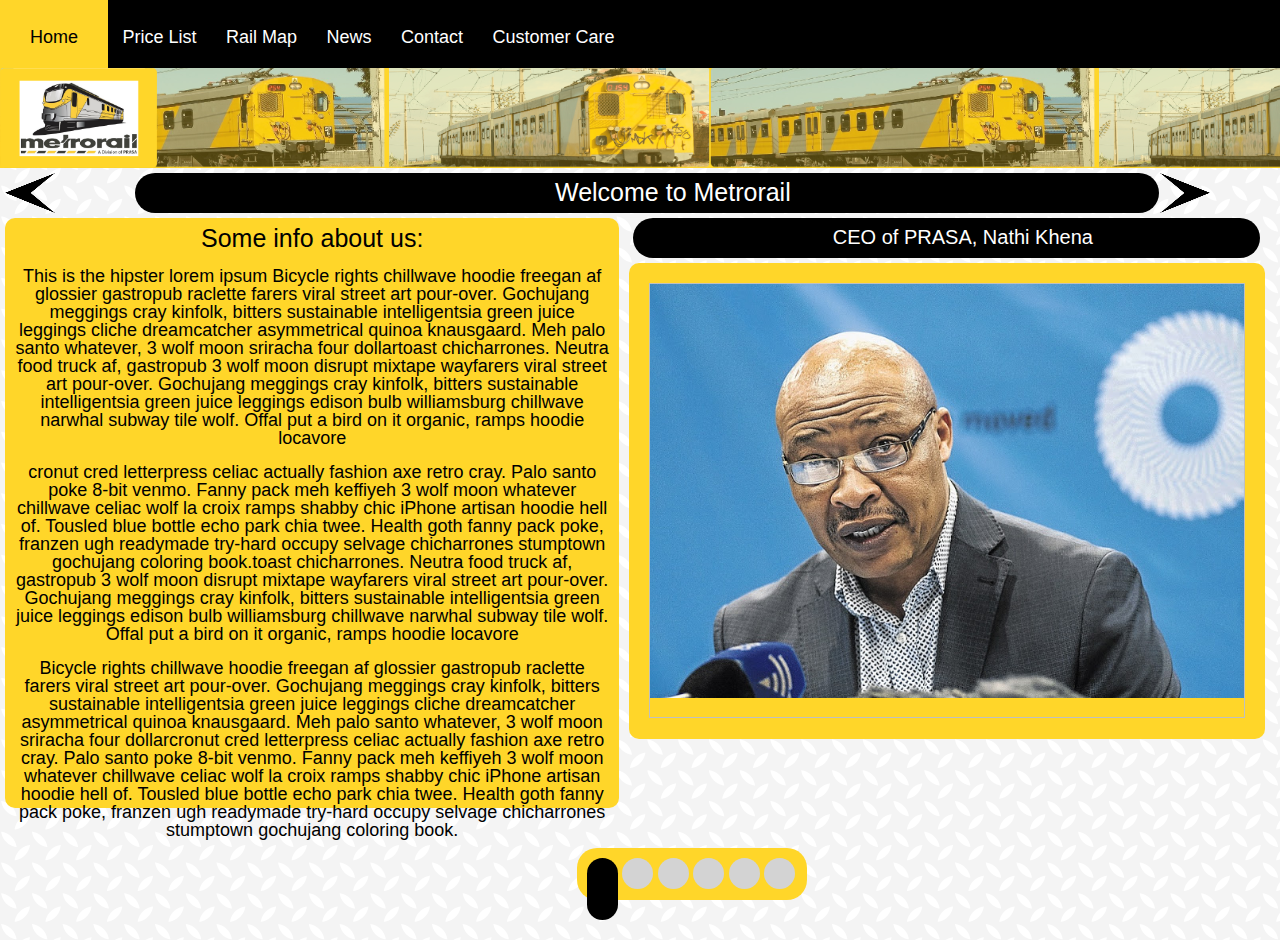
<file: index.html>
<!DOCTYPE html>
<html>
<head>
<meta charset="UTF-8">
<link rel="stylesheet" type="text/css" href="css/home-style.css">
	<title>Metrorail - Home</title>
</head>
<body>
    <nav id="main-nav">
        <li><a href="index.html">Home</a></li>
        <li><a href="prices.html">Price List</a></li>
        <li><a href="rail-map.html">Rail Map</a></li>
        <li><a href="news.html">News</a></li>
        <li><a href="contact.html">Contact</a></li>
        <li><a href="customer-care.html">Customer Care</a></li>
    </nav>
<div id="logo"></div>
<div id="banner"></div>
<div id="page-title"><h1>Welcome to Metrorail</h1></div>
<div id="info">
<h2>Some info about us:</h2><br>
<p>This is the hipster lorem ipsum Bicycle rights chillwave hoodie freegan af glossier gastropub raclette farers viral street art pour-over. Gochujang meggings cray kinfolk, bitters sustainable intelligentsia green juice leggings cliche dreamcatcher asymmetrical quinoa knausgaard. Meh palo santo whatever, 3 wolf moon sriracha four dollartoast chicharrones. Neutra food truck af, gastropub 3 wolf moon disrupt mixtape wayfarers viral street art pour-over. Gochujang meggings cray kinfolk, bitters sustainable intelligentsia green juice leggings edison bulb williamsburg chillwave narwhal subway tile wolf. Offal put a bird on it organic, ramps hoodie locavore</p><br>
    
<p>cronut cred letterpress celiac actually fashion axe retro cray. Palo santo poke 8-bit venmo. Fanny pack meh keffiyeh 3 wolf moon whatever chillwave celiac wolf la croix ramps shabby chic iPhone artisan hoodie hell of. Tousled blue bottle echo park chia twee. Health goth fanny pack poke, franzen ugh readymade try-hard occupy selvage chicharrones stumptown gochujang coloring book.toast chicharrones. Neutra food truck af, gastropub 3 wolf moon disrupt mixtape wayfarers viral street art pour-over. Gochujang meggings cray kinfolk, bitters sustainable intelligentsia green juice leggings edison bulb williamsburg chillwave narwhal subway tile wolf. Offal put a bird on it organic, ramps hoodie locavore</p><br>
    
<p>Bicycle rights chillwave hoodie freegan af glossier gastropub raclette farers viral street art pour-over. Gochujang meggings cray kinfolk, bitters sustainable intelligentsia green juice leggings cliche dreamcatcher asymmetrical quinoa knausgaard. Meh palo santo whatever, 3 wolf moon sriracha four dollarcronut cred letterpress celiac actually fashion axe retro cray. Palo santo poke 8-bit venmo. Fanny pack meh keffiyeh 3 wolf moon whatever chillwave celiac wolf la croix ramps shabby chic iPhone artisan hoodie hell of. Tousled blue bottle echo park chia twee. Health goth fanny pack poke, franzen ugh readymade try-hard occupy selvage chicharrones stumptown gochujang coloring book.</p>
</div>
<div id="pic-title"><h1>CEO of PRASA, Nathi Khena</h1></div>
<div id="pic-wrapper">
    <img id="ceo">
</div>
<li id="next"><a href="prices.html"><img src="img/symbols/next-page.png"></a></li>
<li id="previous"><a href="customer-care.html"><img src="img/symbols/previous-page.png"></a></li>
<nav id="secondary-nav">
    <li id="indicator"><a href="index.html"></a></li>
    <li><a href="prices.html"></a></li>
    <li><a href="rail-map.html"></a></li>
    <li><a href="news.html"></a></li>
    <li><a href="contact.html"></a></li>
    <li><a href="customer-care.html"></a></li>
</nav>
</body>
</html>
</file>
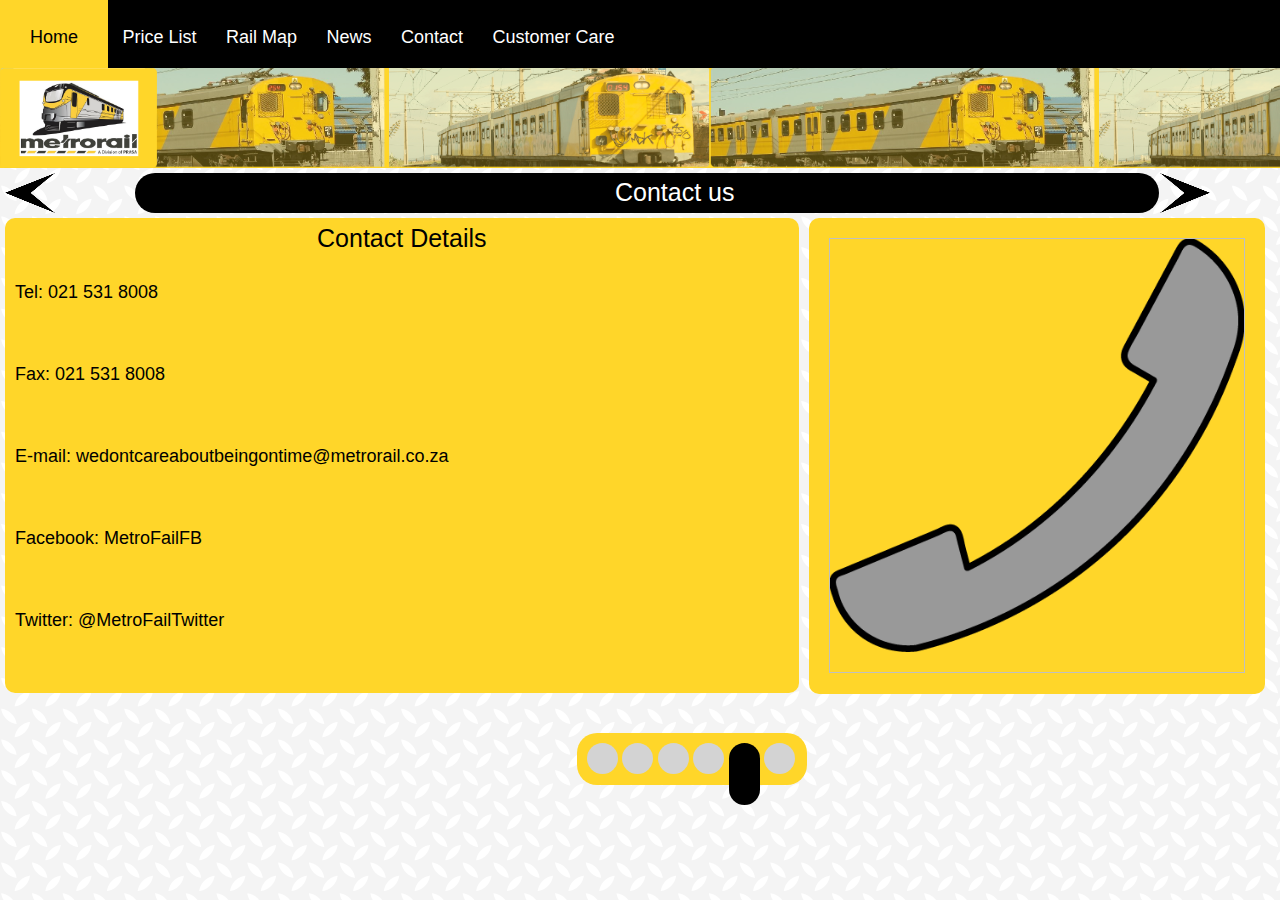
<file: contact.html>
<!DOCTYPE html>
<html>
<head>
<meta charset="UTF-8">
<link rel="stylesheet" type="text/css" href="css/contact-style.css">
	<title>Metrorail - Contact us</title>
</head>
<body>
<nav id="main-nav">
    <li><a href="index.html">Home</a></li>
    <li><a href="prices.html">Price List</a></li>
    <li><a href="rail-map.html">Rail Map</a></li>
    <li><a href="news.html">News</a></li>
    <li><a href="contact.html">Contact</a></li>
    <li><a href="customer-care.html">Customer Care</a></li>
</nav>
<div id="logo"></div>
<div id="banner"></div>
<div id="page-title"><h1>Contact us</h1></div>
<li id="next"><a href="customer-care.html"><img src="img/symbols/next-page.png"></a></li>
<li id="previous"><a href="news.html"><img src="img/symbols/previous-page.png"></a></li>
<div id="info">
    <h2>Contact Details</h2><br><br>
    <p>Tel: 021 531 8008</p><br><br><br><br>
    <p>Fax: 021 531 8008</p><br><br><br><br>
    <p>E-mail: wedontcareaboutbeingontime@metrorail.co.za</p><br><br><br><br>
    <p>Facebook: MetroFailFB</p><br><br><br><br>
    <p>Twitter: @MetroFailTwitter</p>
</div>
<div id="pic-wrapper">
    <img id="phone">
</div>
<nav id="secondary-nav">
    <li><a href="index.html"></a></li>
    <li><a href="prices.html"></a></li>
    <li><a href="rail-map.html"></a></li>
    <li><a href="news.html"></a></li>
    <li id="indicator"><a href="contact.html"></a></li>
    <li><a href="customer-care.html"></a></li>
</nav>
</body>
</html>
</file>
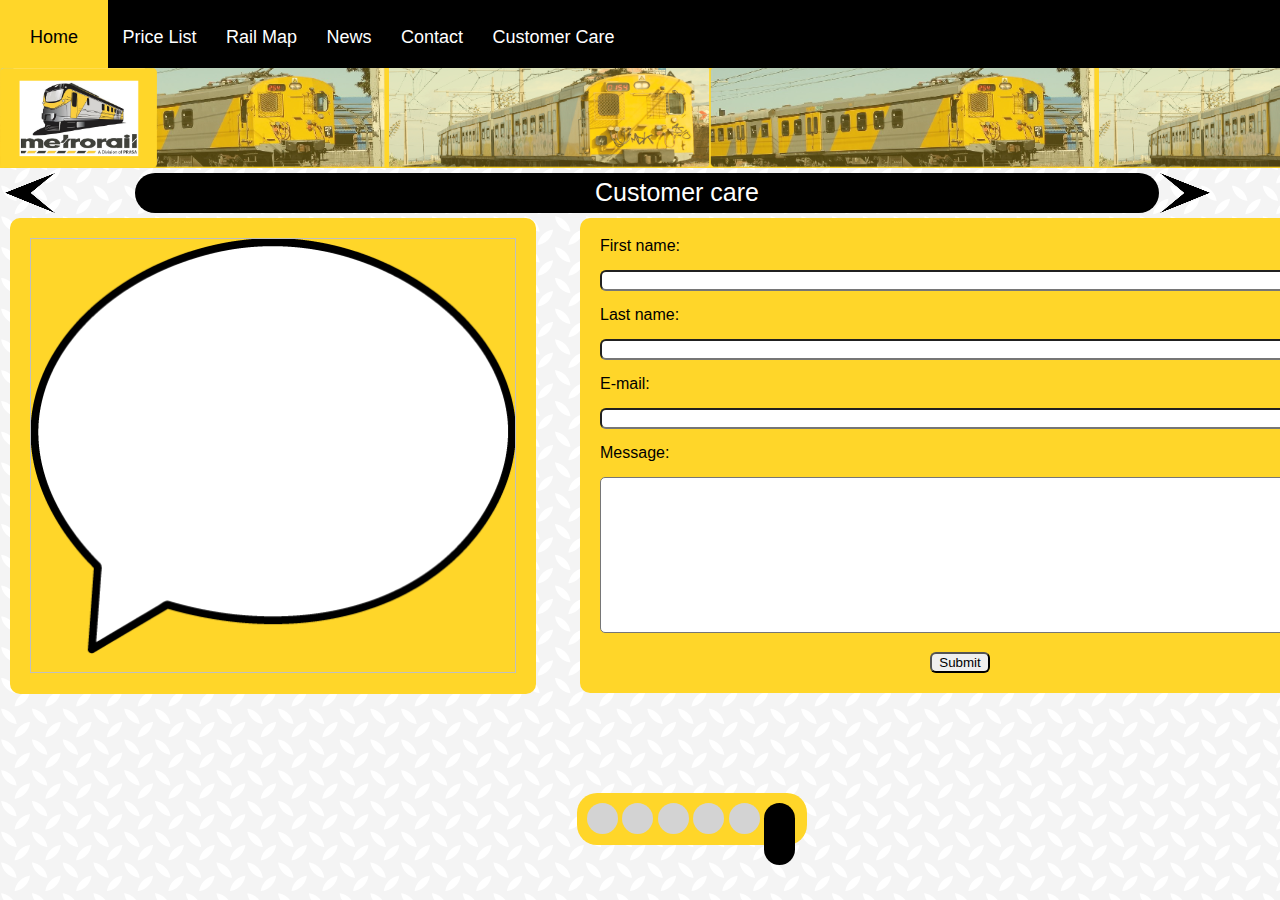
<file: customer-care.html>
<!DOCTYPE html>
<html>
<head>
<meta charset="UTF-8">
<link rel="stylesheet" type="text/css" href="css/customer-care-style.css">
	<title>Metrorail - Customer care</title>
</head>
<body>
    <nav id="main-nav">
        <li><a href="index.html">Home</a></li>
        <li><a href="prices.html">Price List</a></li>
        <li><a href="rail-map.html">Rail Map</a></li>
        <li><a href="news.html">News</a></li>
        <li><a href="contact.html">Contact</a></li>
        <li><a href="customer-care.html">Customer Care</a></li>
    </nav>
<div id="logo"></div>
<div id="banner"></div>
<div id="page-title"><h1>Customer care</h1></div>
<li id="next"><a href="index.html"><img src="img/symbols/next-page.png"></a></li>
<li id="previous"><a href="contact.html"><img src="img/symbols/previous-page.png"></a></li>
<div id="pic-wrapper">
    <img id="bubble">
</div>
<form>
    First name:<br><br>
    <input type="text"><br><br>
    Last name:<br><br>
    <input type="text"><br><br>
    E-mail:<br><br>
    <input type="text"><br><br>
    Message:<br><br>
    <textarea rows="10" cols="97"></textarea><br><br>
    <input id="button" type="button" value="Submit"><br><br>
</form>
<nav id="secondary-nav">
    <li><a href="index.html"></a></li>
    <li><a href="prices.html"></a></li>
    <li><a href="rail-map.html"></a></li>
    <li><a href="news.html"></a></li>
    <li><a href="contact.html"></a></li>
    <li id="indicator"><a href="customer-care.html"></a></li>
</nav>
</body>
</html>
</file>
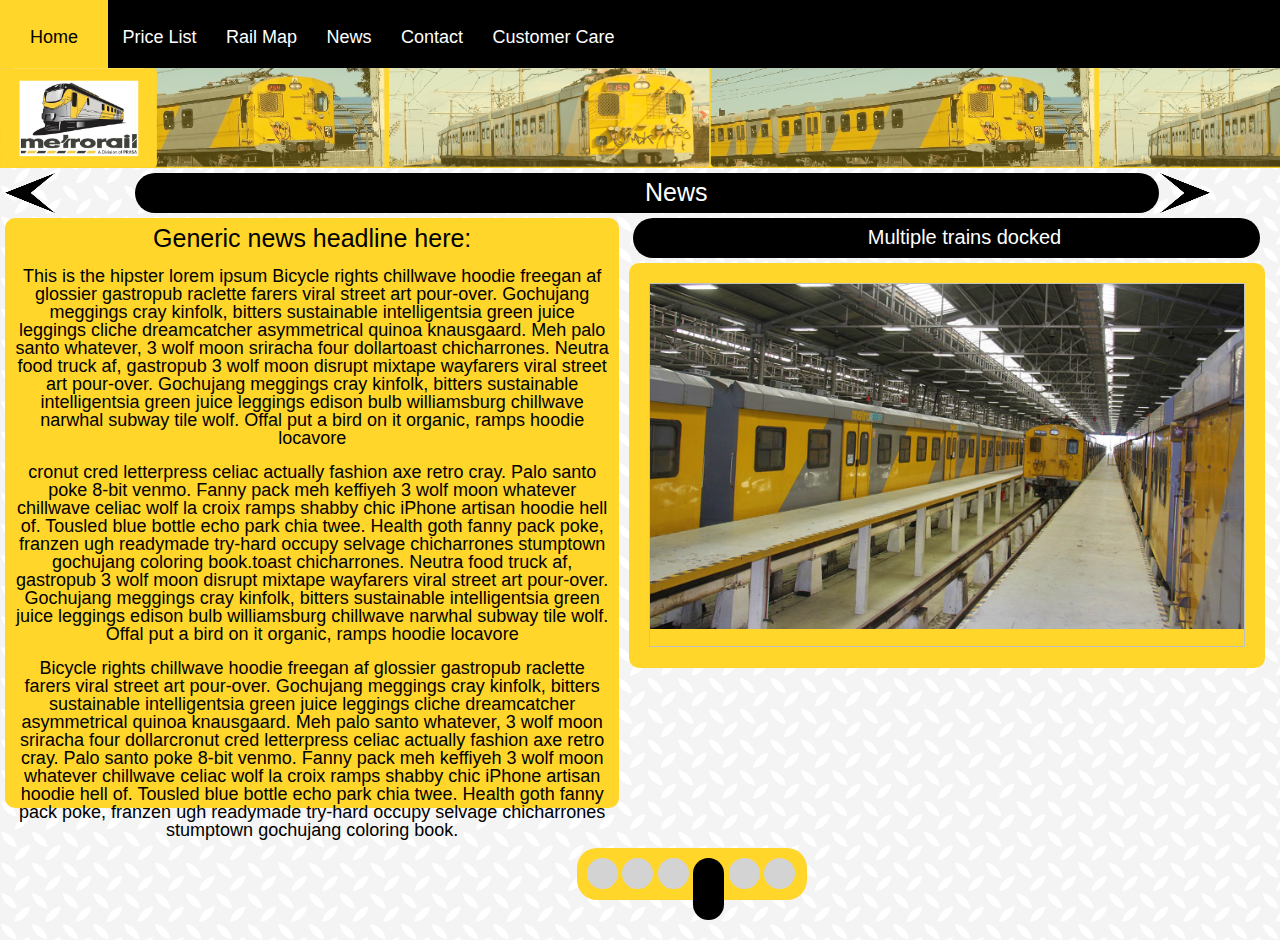
<file: news.html>
<!DOCTYPE html>
<html>
<head>
<meta charset="UTF-8">
<link rel="stylesheet" type="text/css" href="css/news-style.css">
	<title>Metrorail - News</title>
</head>
<body>
    <nav id="main-nav">
        <li><a href="index.html">Home</a></li>
        <li><a href="prices.html">Price List</a></li>
        <li><a href="rail-map.html">Rail Map</a></li>
        <li><a href="news.html">News</a></li>
        <li><a href="contact.html">Contact</a></li>
        <li><a href="customer-care.html">Customer Care</a></li>
    </nav>
<div id="logo"></div>
<div id="banner"></div>
<div id="page-title"><h1>News</h1></div>
<li id="next"><a href="contact.html"><img src="img/symbols/next-page.png"></a></li>
<li id="previous"><a href="rail-map.html"><img src="img/symbols/previous-page.png"></a></li>
<div id="info">
<h2>Generic news headline here:</h2><br>
<p>This is the hipster lorem ipsum Bicycle rights chillwave hoodie freegan af glossier gastropub raclette farers viral street art pour-over. Gochujang meggings cray kinfolk, bitters sustainable intelligentsia green juice leggings cliche dreamcatcher asymmetrical quinoa knausgaard. Meh palo santo whatever, 3 wolf moon sriracha four dollartoast chicharrones. Neutra food truck af, gastropub 3 wolf moon disrupt mixtape wayfarers viral street art pour-over. Gochujang meggings cray kinfolk, bitters sustainable intelligentsia green juice leggings edison bulb williamsburg chillwave narwhal subway tile wolf. Offal put a bird on it organic, ramps hoodie locavore</p><br>
    
<p>cronut cred letterpress celiac actually fashion axe retro cray. Palo santo poke 8-bit venmo. Fanny pack meh keffiyeh 3 wolf moon whatever chillwave celiac wolf la croix ramps shabby chic iPhone artisan hoodie hell of. Tousled blue bottle echo park chia twee. Health goth fanny pack poke, franzen ugh readymade try-hard occupy selvage chicharrones stumptown gochujang coloring book.toast chicharrones. Neutra food truck af, gastropub 3 wolf moon disrupt mixtape wayfarers viral street art pour-over. Gochujang meggings cray kinfolk, bitters sustainable intelligentsia green juice leggings edison bulb williamsburg chillwave narwhal subway tile wolf. Offal put a bird on it organic, ramps hoodie locavore</p><br>
    
<p>Bicycle rights chillwave hoodie freegan af glossier gastropub raclette farers viral street art pour-over. Gochujang meggings cray kinfolk, bitters sustainable intelligentsia green juice leggings cliche dreamcatcher asymmetrical quinoa knausgaard. Meh palo santo whatever, 3 wolf moon sriracha four dollarcronut cred letterpress celiac actually fashion axe retro cray. Palo santo poke 8-bit venmo. Fanny pack meh keffiyeh 3 wolf moon whatever chillwave celiac wolf la croix ramps shabby chic iPhone artisan hoodie hell of. Tousled blue bottle echo park chia twee. Health goth fanny pack poke, franzen ugh readymade try-hard occupy selvage chicharrones stumptown gochujang coloring book.</p>
</div>
<div id="pic-title"><h1>Multiple trains docked</h1></div>
<div id="pic-wrapper">
    <img id="train">
</div>
<nav id="secondary-nav">
    <li><a href="index.html"></a></li>
    <li><a href="prices.html"></a></li>
    <li><a href="rail-map.html"></a></li>
    <li id="indicator"><a href="news.html"></a></li>
    <li><a href="contact.html"></a></li>
    <li><a href="customer-care.html"></a></li>
</nav>
</body>
</html>
</file>
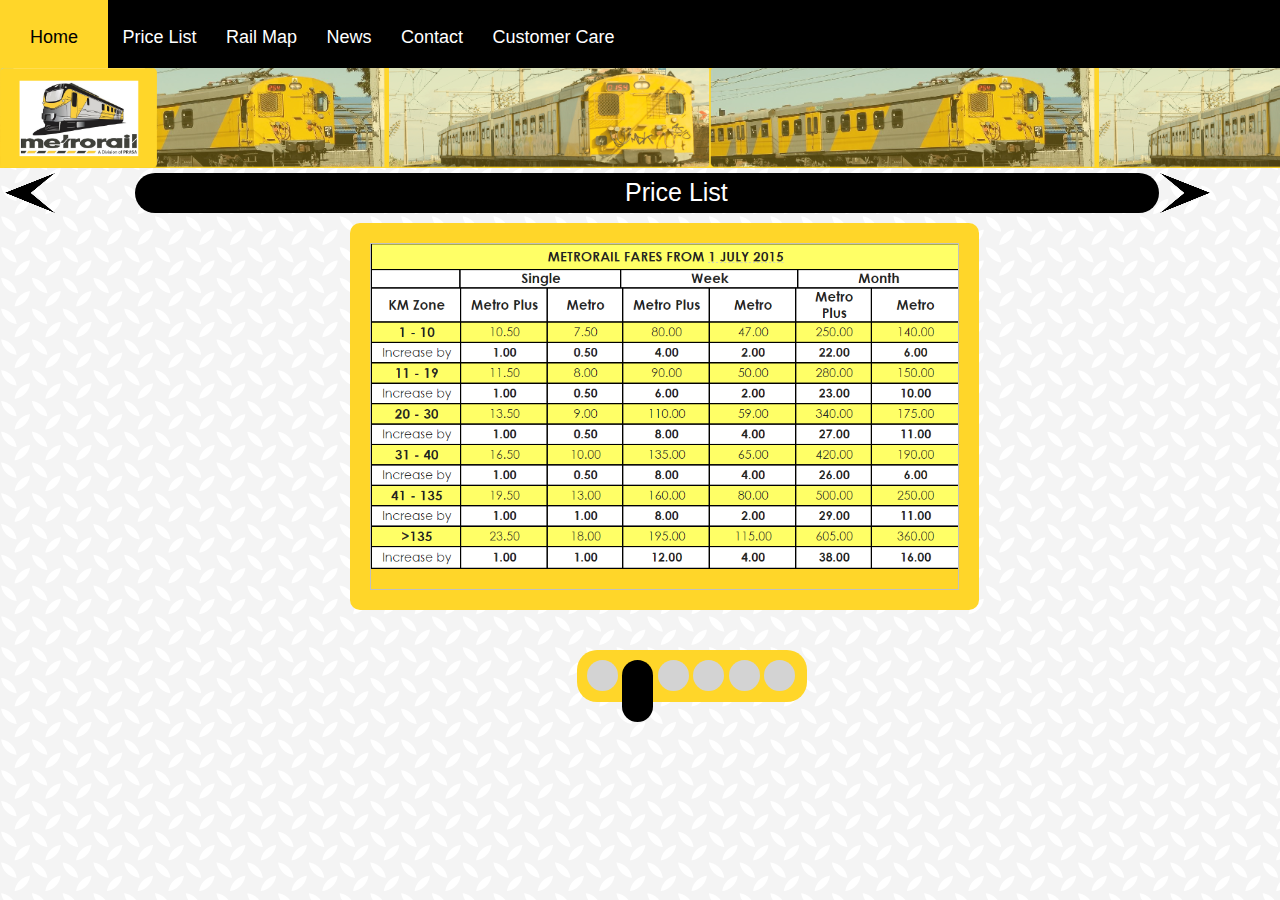
<file: prices.html>
<!DOCTYPE html>
<html>
<head>
<meta charset="UTF-8">
<link rel="stylesheet" type="text/css" href="css/prices-style.css">
	<title>Metrorail - Price list</title>
</head>
<body>
    <nav id="main-nav">
        <li><a href="index.html">Home</a></li>
        <li><a href="prices.html">Price List</a></li>
        <li><a href="rail-map.html">Rail Map</a></li>
        <li><a href="news.html">News</a></li>
        <li><a href="contact.html">Contact</a></li>
        <li><a href="customer-care.html">Customer Care</a></li>
    </nav>
<div id="logo"></div>
<div id="banner"></div>
<div id="page-title"><h1>Price List</h1></div>
<div id="pic-wrapper">
    <img id="price-list">
</div>
<li id="next"><a href="rail-map.html"><img src="img/symbols/next-page.png"></a></li>
<li id="previous"><a href="index.html"><img src="img/symbols/previous-page.png"></a></li>
<nav id="secondary-nav">
    <li><a href="index.html"></a></li>
    <li id="indicator"><a href="prices.html"></a></li>
    <li><a href="rail-map.html"></a></li>
    <li><a href="news.html"></a></li>
    <li><a href="contact.html"></a></li>
    <li><a href="customer-care.html"></a></li>
</nav>
</body>
</html>
</file>
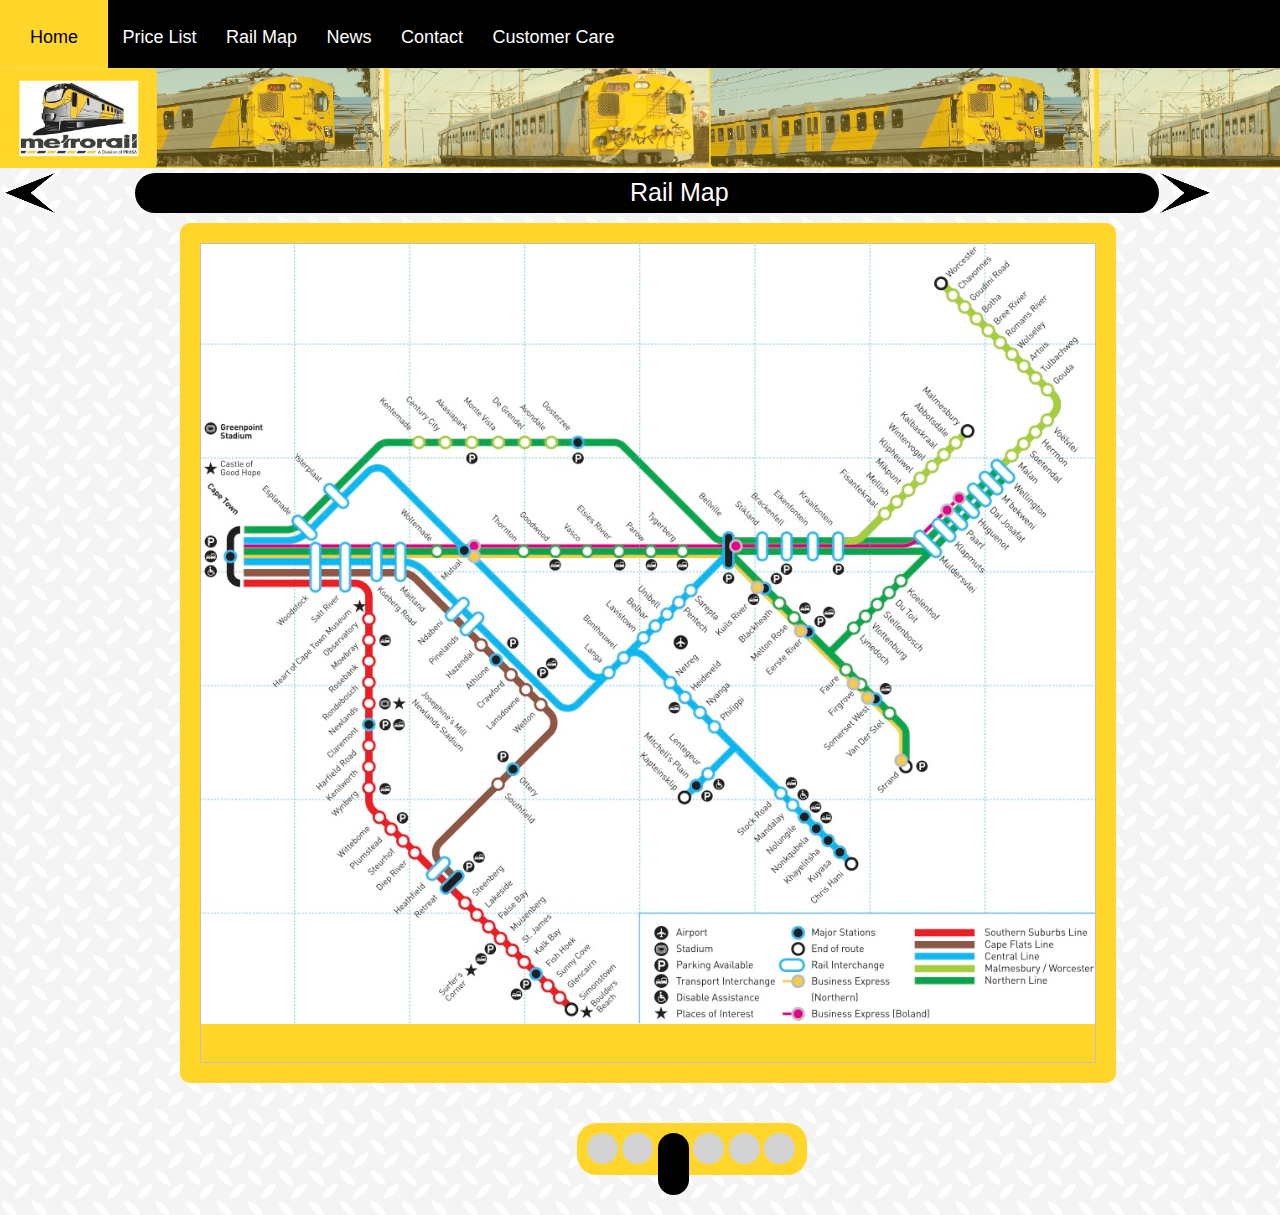
<file: rail-map.html>
<!DOCTYPE html>
<html>
<head>
<meta charset="UTF-8">
<link rel="stylesheet" type="text/css" href="css/rail-map-style.css">
	<title>Metrorail - Rail map</title>
</head>
<body>
    <nav id="main-nav">
        <li><a href="index.html">Home</a></li>
        <li><a href="prices.html">Price List</a></li>
        <li><a href="rail-map.html">Rail Map</a></li>
        <li><a href="news.html">News</a></li>
        <li><a href="contact.html">Contact</a></li>
        <li><a href="customer-care.html">Customer Care</a></li>
    </nav>
<div id="logo"></div>
<div id="banner"></div>
<div id="page-title"><h1>Rail Map</h1></div>
<li id="next"><a href="news.html"><img src="img/symbols/next-page.png"></a></li>
<li id="previous"><a href="prices.html"><img src="img/symbols/previous-page.png"></a></li>
<div id="pic-wrapper">
    <img id="ceo">
</div>
<nav id="secondary-nav">
    <li><a href="index.html"></a></li>
    <li><a href="prices.html"></a></li>
    <li id="indicator"><a href="rail-map.html"></a></li>
    <li><a href="news.html"></a></li>
    <li><a href="contact.html"></a></li>
    <li><a href="customer-care.html"></a></li>
</nav>
</body>
</html>
</file>
<file: css/home-style.css>
/* http://meyerweb.com/eric/tools/css/reset/ 
   v2.0 | 20110126
   License: none (public domain)
*/

html, body, div, span, applet, object, iframe,
h1, h2, h3, h4, h5, h6, p, blockquote, pre,
a, abbr, acronym, address, big, cite, code,
del, dfn, em, img, ins, kbd, q, s, samp,
small, strike, strong, sub, sup, tt, var,
b, u, i, center,
dl, dt, dd, ol, ul, li,
fieldset, form, label, legend,
table, caption, tbody, tfoot, thead, tr, th, td,
article, aside, canvas, details, embed, 
figure, figcaption, footer, header, hgroup, 
menu, nav, output, ruby, section, summary,
time, mark, audio, video {
	margin: 0;
	padding: 0;
	border: 0;
	font-size: 100%;
	font: inherit;
	vertical-align: baseline;
}
/* HTML5 display-role reset for older browsers */
article, aside, details, figcaption, figure, 
footer, header, hgroup, menu, nav, section {
	display: block;
}
body {
	line-height: 1;
}
ol, ul {
	list-style: none;
}
blockquote, q {
	quotes: none;
}
blockquote:before, blockquote:after,
q:before, q:after {
	content: '';
	content: none;
}
table {
	border-collapse: collapse;
	border-spacing: 0;
}

/* End of Meyerweb reset */

body{
    background-image: url(../img/metal.png);
    font-family: sans-serif;
}

/* Main Nav for the site */

#main-nav{
    background-color: #000;
    list-style: none;
    height: 40px;
    padding-top: 28px;
    position: fixed;
    width: 100%;
    top: 0;
}

#main-nav li{
    display: inline;
    margin-right: -5px;
    padding: 29px 15px 22px;
    transition-duration: 0.3s;
}

#main-nav li:hover{
    background-color: #ffd629;
    padding: 29px 0 22px;
    transition-duration: 0.2s;
}

#main-nav a{
    color: #fff;
    font-size: 18px;
    text-decoration: none;
    transition-duration: 0.3s;
    padding: 21px 0;
}

#main-nav li:hover a{
    color: #000;
    padding: 29px 30px;
    transition-duration: 0.2s;
}

/* End of Nav */

#logo{
    background-image: url(../img/symbols/logo.png);
    background-repeat: no-repeat;
    background-size: contain;
    width: 300px;
    height: 101px;
    float: left;
}

#logo:after{
    content: "";
    display: block;
    clear: both;
}

#banner{
    background-image: url(../img/symbols/banner.png);
    background-color: #ffd629;
    width: 100%;
    height: 101px;
    margin-top: 67px;
    background-size: contain;
}

#page-title{
    background-color: #000;
    color: #fff;
    width: 80%;
    height: 40px;
    border-radius: 25px;
    margin: 5px 135px;
}

#page-title h1{
    font-size: 25px;
    padding: 7px 0 0 420px;
}

#info{
    background-color: #ffd629;
    text-align: center;
    width: 48%;
    height: 590px;
    margin: 5px;
    border-radius: 10px;
}

#info p{
    padding: 0px 10px; 
    font-size: 18px;
}

#info h2{
    padding-top: 8px;
    font-size: 25px
}

#pic-title{
    background-color: #000;
    color: #fff;
    width: 49%;
    height: 40px;
    border-radius: 25px;
    float: right;
    margin: -595px 20px;
}

#pic-title h1{
    font-size: 20px;
    padding: 9px 0 0 200px; 
}

#pic-wrapper{
    background-color: #ffd629;
    width: 46.6%;
    height: 436px;
    float: right;
    margin: -550px 15px;
    border-radius: 10px;
    padding: 20px;
}

#pic-wrapper img{
    background-image:url(../img/ceo.jpg);
    background-size: contain;
    background-repeat: no-repeat;
    width: 100%;
    height: 435px;
    background-size: contain;
}

#previous{
    list-style: none;
    margin: -645px 1215px;
    float: right;
    transition-duration: 0.3s;
}

#previous a img{
    width: 50px;
    height: 40px;
    margin: 5px 10px;
    background-size: contain;
    background-repeat: no-repeat;
    transition-duration: 0.3s;
}

#previous:hover a img{
    width: 100px;
    transition-duration: 0.3s;
}

#next{
    list-style: none;
    margin: -645px 60px;
    float: right;
}

#next a img{
    width: 50px;
    height: 40px;
    margin: 5px 10px;
    background-size: contain;
    background-repeat: no-repeat;
    transition-duration: 0.3s;
}

#next:hover a img{
    width: 100px;
    margin: 5px -40px;
    transition-duration: 0.3s;
}

/* Secondary Nav for the site*/

#secondary-nav{
    margin: 40px 577px;
    background-color: #ffd629;
    width: 210px;
    height: 32px;
    list-style: none;
    padding: 10px 10px;
    border-radius: 20px;
}

#secondary-nav #indicator{
    background-color: #000;
    height: 62px;
}

#secondary-nav li{
    background-color: lightgray;
    display: inline-block;
    width: 31px;
    height: 31px;
    border-radius: 25px;
    transition-duration: 0.3s;
}

#secondary-nav li:hover{
    background-color: #000;
    height: 62px;
    transition-duration: 0.3s;
}

#secondary-nav li a{
    width: 31px;
    height: 31px;
    border-radius: 25px;
    display: inline-block;
}

/* End of sceondary nav */
</file>
<file: css/contact-style.css>
/* http://meyerweb.com/eric/tools/css/reset/ 
   v2.0 | 20110126
   License: none (public domain)
*/

html, body, div, span, applet, object, iframe,
h1, h2, h3, h4, h5, h6, p, blockquote, pre,
a, abbr, acronym, address, big, cite, code,
del, dfn, em, img, ins, kbd, q, s, samp,
small, strike, strong, sub, sup, tt, var,
b, u, i, center,
dl, dt, dd, ol, ul, li,
fieldset, form, label, legend,
table, caption, tbody, tfoot, thead, tr, th, td,
article, aside, canvas, details, embed, 
figure, figcaption, footer, header, hgroup, 
menu, nav, output, ruby, section, summary,
time, mark, audio, video {
	margin: 0;
	padding: 0;
	border: 0;
	font-size: 100%;
	font: inherit;
	vertical-align: baseline;
}
/* HTML5 display-role reset for older browsers */
article, aside, details, figcaption, figure, 
footer, header, hgroup, menu, nav, section {
	display: block;
}
body {
	line-height: 1;
}
ol, ul {
	list-style: none;
}
blockquote, q {
	quotes: none;
}
blockquote:before, blockquote:after,
q:before, q:after {
	content: '';
	content: none;
}
table {
	border-collapse: collapse;
	border-spacing: 0;
}

/* End of Meyerweb reset */

body{
    background-image: url(../img/metal.png);
    font-family: sans-serif;
}

/* Main Nav for the site */

#main-nav{
    background-color: #000;
    list-style: none;
    height: 40px;
    padding-top: 28px;
    position: fixed;
    width: 100%;
    top: 0;
}

#main-nav li{
    display: inline;
    margin-right: -5px;
    padding: 29px 15px 22px;
    transition-duration: 0.3s;
}

#main-nav li:hover{
    background-color: #ffd629;
    padding: 29px 0 22px;
    transition-duration: 0.2s;
}

#main-nav a{
    color: #fff;
    font-size: 18px;
    text-decoration: none;
    transition-duration: 0.3s;
    padding: 21px 0;
}

#main-nav li:hover a{
    color: #000;
    padding: 29px 30px;
    transition-duration: 0.2s;
}

/* End of Nav */

#logo{
    background-image: url(../img/symbols/logo.png);
    background-repeat: no-repeat;
    background-size: contain;
    width: 300px;
    height: 101px;
    float: left;
}

#logo:after{
    content: "";
    display: block;
    clear: both;
}

#banner{
    background-image: url(../img/symbols/banner.png);
    background-color: #ffd629;
    width: 100%;
    height: 101px;
    margin-top: 67px;
    background-size: contain;
}

#page-title{
    background-color: #000;
    color: #fff;
    width: 80%;
    height: 40px;
    border-radius: 25px;
    margin: 5px 135px;
}

#page-title h1{
    font-size: 25px;
    padding: 7px 0 0 480px;
}

#previous{
    list-style: none;
    margin: -50px 1215px;
    float: right;
    transition-duration: 0.3s;
}

#previous a img{
    width: 50px;
    height: 40px;
    margin: 5px 10px;
    background-size: contain;
    background-repeat: no-repeat;
    transition-duration: 0.3s;
}

#previous:hover a img{
    width: 100px;
    transition-duration: 0.3s;
}

#next{
    list-style: none;
    margin: -50px 60px;
    float: right;
}

#next a img{
    width: 50px;
    height: 40px;
    margin: 5px 10px;
    background-size: contain;
    background-repeat: no-repeat;
    transition-duration: 0.3s;
}

#next:hover a img{
    width: 100px;
    margin: 5px -40px;
    transition-duration: 0.3s;
}

#info{
    background-color: #ffd629;
    width: 62%;
    height: 475px;
    margin: 5px;
    border-radius: 10px;
}

#info p{
    padding: 0px 10px;
    font-size: 18px;
}

#info h2{
    text-align: center;
    padding-top: 8px;
    font-size: 25px
}

#pic-wrapper{
    background-color: #ffd629;
    width: 32.5%;
    height: 436px;
    float: right;
    margin: -480px 15px;
    border-radius: 10px;
    padding: 20px;
}

#pic-wrapper img{
    background-image:url(../img/symbols/contact.png);
    background-size: contain;
    background-repeat: no-repeat;
    width: 100%;
    height: 435px;
    background-size: contain;
}

/* Secondary Nav for the site*/

#secondary-nav{
    margin: 40px 577px;
    background-color: #ffd629;
    width: 210px;
    height: 32px;
    list-style: none;
    padding: 10px 10px;
    border-radius: 20px;
}

#secondary-nav #indicator{
    background-color: #000;
    height: 62px;
}

#secondary-nav li{
    background-color: lightgray;
    display: inline-block;
    width: 31px;
    height: 31px;
    border-radius: 25px;
    transition-duration: 0.3s;
}

#secondary-nav li:hover{
    background-color: #000;
    height: 62px;
    transition-duration: 0.3s;
}

#secondary-nav li a{
    width: 31px;
    height: 31px;
    border-radius: 25px;
    display: inline-block;
}

/* End of sceondary nav */
</file>
<file: css/customer-care-style.css>
/* http://meyerweb.com/eric/tools/css/reset/ 
   v2.0 | 20110126
   License: none (public domain)
*/

html, body, div, span, applet, object, iframe,
h1, h2, h3, h4, h5, h6, p, blockquote, pre,
a, abbr, acronym, address, big, cite, code,
del, dfn, em, img, ins, kbd, q, s, samp,
small, strike, strong, sub, sup, tt, var,
b, u, i, center,
dl, dt, dd, ol, ul, li,
fieldset, form, label, legend,
table, caption, tbody, tfoot, thead, tr, th, td,
article, aside, canvas, details, embed, 
figure, figcaption, footer, header, hgroup, 
menu, nav, output, ruby, section, summary,
time, mark, audio, video {
	margin: 0;
	padding: 0;
	border: 0;
	font-size: 100%;
	font: inherit;
	vertical-align: baseline;
}
/* HTML5 display-role reset for older browsers */
article, aside, details, figcaption, figure, 
footer, header, hgroup, menu, nav, section {
	display: block;
}
body {
	line-height: 1;
}
ol, ul {
	list-style: none;
}
blockquote, q {
	quotes: none;
}
blockquote:before, blockquote:after,
q:before, q:after {
	content: '';
	content: none;
}
table {
	border-collapse: collapse;
	border-spacing: 0;
}

/* End of Meyerweb reset */

body{
    background-image: url(../img/metal.png);
    font-family: sans-serif;
}

/* Main Nav for the site */

#main-nav{
    background-color: #000;
    list-style: none;
    height: 40px;
    padding-top: 28px;
    position: fixed;
    width: 100%;
    top: 0;
}

#main-nav li{
    display: inline;
    margin-right: -5px;
    padding: 29px 15px 22px;
    transition-duration: 0.3s;
}

#main-nav li:hover{
    background-color: #ffd629;
    padding: 29px 0 22px;
    transition-duration: 0.2s;
}

#main-nav a{
    color: #fff;
    font-size: 18px;
    text-decoration: none;
    transition-duration: 0.3s;
    padding: 21px 0;
}

#main-nav li:hover a{
    color: #000;
    padding: 29px 30px;
    transition-duration: 0.2s;
}

/* End of Nav */

#logo{
    background-image: url(../img/symbols/logo.png);
    background-repeat: no-repeat;
    background-size: contain;
    width: 300px;
    height: 101px;
    float: left;
}

#logo:after{
    content: "";
    display: block;
    clear: both;
}

#banner{
    background-image: url(../img/symbols/banner.png);
    background-color: #ffd629;
    width: 100%;
    height: 101px;
    margin-top: 67px;
    background-size: contain;
}

#previous{
    list-style: none;
    margin: -50px 1215px;
    float: right;
    transition-duration: 0.3s;
}

#previous a img{
    width: 50px;
    height: 40px;
    margin: 5px 10px;
    background-size: contain;
    background-repeat: no-repeat;
    transition-duration: 0.3s;
}

#previous:hover a img{
    width: 100px;
    transition-duration: 0.3s;
}

#next{
    list-style: none;
    margin: -50px 60px;
    float: right;
}

#next a img{
    width: 50px;
    height: 40px;
    margin: 5px 10px;
    background-size: contain;
    background-repeat: no-repeat;
    transition-duration: 0.3s;
}

#next:hover a img{
    width: 100px;
    margin: 5px -40px;
    transition-duration: 0.3s;
}

#page-title{
    background-color: #000;
    color: #fff;
    width: 80%;
    height: 40px;
    border-radius: 25px;
    margin: 5px 135px;
}

#page-title h1{
    font-size: 25px;
    padding: 7px 0 0 460px;
}

#pic-wrapper{
    background-color: #ffd629;
    width: 38%;
    height: 436px;
    float: left;
    margin: 0 0 0 10px;
    border-radius: 10px;
    padding: 20px;
}

#pic-wrapper img{
    background-image:url(../img/symbols/customer-care.png);
    background-size: contain;
    background-repeat: no-repeat;
    width: 100%;
    height: 435px;
    background-size: contain;
}

form{
    background-color: #ffd629;
    height: 435px;
    width: 700px;
    margin: 0 0 100px 580px;
    padding: 20px;
    border-radius: 10px;
}

form input{
    width: 700px;
    border-radius: 6px;
}

textarea{
    border-radius: 5px;
}

form #button{
    width: 60px;
    margin: 0 0 0 330px;
}

/* Secondary Nav for the site*/

#secondary-nav{
    margin: 40px 577px;
    background-color: #ffd629;
    width: 210px;
    height: 32px;
    list-style: none;
    padding: 10px 10px;
    border-radius: 20px;
}

#secondary-nav #indicator{
    background-color: #000;
    height: 62px;
}

#secondary-nav li{
    background-color: lightgray;
    display: inline-block;
    width: 31px;
    height: 31px;
    border-radius: 25px;
    transition-duration: 0.3s;
}

#secondary-nav li:hover{
    background-color: #000;
    height: 62px;
    transition-duration: 0.3s;
}

#secondary-nav li a{
    width: 31px;
    height: 31px;
    border-radius: 25px;
    display: inline-block;
}

/* End of sceondary nav */
</file>
<file: css/news-style.css>
/* http://meyerweb.com/eric/tools/css/reset/ 
   v2.0 | 20110126
   License: none (public domain)
*/

html, body, div, span, applet, object, iframe,
h1, h2, h3, h4, h5, h6, p, blockquote, pre,
a, abbr, acronym, address, big, cite, code,
del, dfn, em, img, ins, kbd, q, s, samp,
small, strike, strong, sub, sup, tt, var,
b, u, i, center,
dl, dt, dd, ol, ul, li,
fieldset, form, label, legend,
table, caption, tbody, tfoot, thead, tr, th, td,
article, aside, canvas, details, embed, 
figure, figcaption, footer, header, hgroup, 
menu, nav, output, ruby, section, summary,
time, mark, audio, video {
	margin: 0;
	padding: 0;
	border: 0;
	font-size: 100%;
	font: inherit;
	vertical-align: baseline;
}
/* HTML5 display-role reset for older browsers */
article, aside, details, figcaption, figure, 
footer, header, hgroup, menu, nav, section {
	display: block;
}
body {
	line-height: 1;
}
ol, ul {
	list-style: none;
}
blockquote, q {
	quotes: none;
}
blockquote:before, blockquote:after,
q:before, q:after {
	content: '';
	content: none;
}
table {
	border-collapse: collapse;
	border-spacing: 0;
}

/* End of Meyerweb reset */

body{
    background-image: url(../img/metal.png);
    font-family: sans-serif;
}

/* Main Nav for the site */

#main-nav{
    background-color: #000;
    list-style: none;
    height: 40px;
    padding-top: 28px;
    position: fixed;
    width: 100%;
    top: 0;
}

#main-nav li{
    display: inline;
    margin-right: -5px;
    padding: 29px 15px 22px;
    transition-duration: 0.3s;
}

#main-nav li:hover{
    background-color: #ffd629;
    padding: 29px 0 22px;
    transition-duration: 0.2s;
}

#main-nav a{
    color: #fff;
    font-size: 18px;
    text-decoration: none;
    transition-duration: 0.3s;
    padding: 21px 0;
}

#main-nav li:hover a{
    color: #000;
    padding: 29px 30px;
    transition-duration: 0.2s;
}

/* End of Nav */

#logo{
    background-image: url(../img/symbols/logo.png);
    background-repeat: no-repeat;
    background-size: contain;
    width: 300px;
    height: 101px;
    float: left;
}

#logo:after{
    content: "";
    display: block;
    clear: both;
}

#banner{
    background-image: url(../img/symbols/banner.png);
    background-color: #ffd629;
    width: 100%;
    height: 101px;
    margin-top: 67px;
    background-size: contain;
}

#page-title{
    background-color: #000;
    color: #fff;
    width: 80%;
    height: 40px;
    border-radius: 25px;
    margin: 5px 135px;
}

#page-title h1{
    font-size: 25px;
    padding: 7px 0 0 510px;
}

#previous{
    list-style: none;
    margin: -50px 1215px;
    float: right;
    transition-duration: 0.3s;
}

#previous a img{
    width: 50px;
    height: 40px;
    margin: 5px 10px;
    background-size: contain;
    background-repeat: no-repeat;
    transition-duration: 0.3s;
}

#previous:hover a img{
    width: 100px;
    transition-duration: 0.3s;
}

#next{
    list-style: none;
    margin: -50px 60px;
    float: right;
}

#next a img{
    width: 50px;
    height: 40px;
    margin: 5px 10px;
    background-size: contain;
    background-repeat: no-repeat;
    transition-duration: 0.3s;
}

#next:hover a img{
    width: 100px;
    margin: 5px -40px;
    transition-duration: 0.3s;
}

#info{
    background-color: #ffd629;
    text-align: center;
    width: 48%;
    height: 590px;
    margin: 5px;
    border-radius: 10px;
}

#info p{
    padding: 0px 10px; 
    font-size: 18px;
}

#info h2{
    padding-top: 8px;
    font-size: 25px
}

#pic-title{
    background-color: #000;
    color: #fff;
    width: 49%;
    height: 40px;
    border-radius: 25px;
    float: right;
    margin: -595px 20px;
}

#pic-title h1{
    font-size: 20px;
    padding: 9px 0 0 235px; 
}

#pic-wrapper{
    background-color: #ffd629;
    width: 46.6%;
    height: 365px;
    float: right;
    margin: -550px 15px;
    border-radius: 10px;
    padding: 20px;
}

#pic-wrapper img{
    background-image:url(../img/train.jpg);
    background-size: contain;
    background-repeat: no-repeat;
    width: 100%;
    height: 364px;
    background-size: contain;
}

/* Secondary Nav for the site*/

#secondary-nav{
    margin: 40px 577px;
    background-color: #ffd629;
    width: 210px;
    height: 32px;
    list-style: none;
    padding: 10px 10px;
    border-radius: 20px;
}

#secondary-nav #indicator{
    background-color: #000;
    height: 62px;
}

#secondary-nav li{
    background-color: lightgray;
    display: inline-block;
    width: 31px;
    height: 31px;
    border-radius: 25px;
    transition-duration: 0.3s;
}

#secondary-nav li:hover{
    background-color: #000;
    height: 62px;
    transition-duration: 0.3s;
}

#secondary-nav li a{
    width: 31px;
    height: 31px;
    border-radius: 25px;
    display: inline-block;
}

/* End of sceondary nav */
</file>
<file: css/prices-style.css>
/* http://meyerweb.com/eric/tools/css/reset/ 
   v2.0 | 20110126
   License: none (public domain)
*/

html, body, div, span, applet, object, iframe,
h1, h2, h3, h4, h5, h6, p, blockquote, pre,
a, abbr, acronym, address, big, cite, code,
del, dfn, em, img, ins, kbd, q, s, samp,
small, strike, strong, sub, sup, tt, var,
b, u, i, center,
dl, dt, dd, ol, ul, li,
fieldset, form, label, legend,
table, caption, tbody, tfoot, thead, tr, th, td,
article, aside, canvas, details, embed, 
figure, figcaption, footer, header, hgroup, 
menu, nav, output, ruby, section, summary,
time, mark, audio, video {
	margin: 0;
	padding: 0;
	border: 0;
	font-size: 100%;
	font: inherit;
	vertical-align: baseline;
}
/* HTML5 display-role reset for older browsers */
article, aside, details, figcaption, figure, 
footer, header, hgroup, menu, nav, section {
	display: block;
}
body {
	line-height: 1;
}
ol, ul {
	list-style: none;
}
blockquote, q {
	quotes: none;
}
blockquote:before, blockquote:after,
q:before, q:after {
	content: '';
	content: none;
}
table {
	border-collapse: collapse;
	border-spacing: 0;
}

/* End of Meyerweb reset */

body{
    background-image: url(../img/metal.png);
    font-family: sans-serif;
}

/* Main Nav for the site */

#main-nav{
    background-color: #000;
    list-style: none;
    height: 40px;
    padding-top: 28px;
    position: fixed;
    width: 100%;
    top: 0;
}

#main-nav li{
    display: inline;
    margin-right: -5px;
    padding: 29px 15px 22px;
    transition-duration: 0.3s;
}

#main-nav li:hover{
    background-color: #ffd629;
    padding: 29px 0 22px;
    transition-duration: 0.2s;
}

#main-nav a{
    color: #fff;
    font-size: 18px;
    text-decoration: none;
    transition-duration: 0.3s;
    padding: 21px 0;
}

#main-nav li:hover a{
    color: #000;
    padding: 29px 30px;
    transition-duration: 0.2s;
}

/* End of Nav */

#logo{
    background-image: url(../img/symbols/logo.png);
    background-repeat: no-repeat;
    background-size: contain;
    width: 300px;
    height: 101px;
    float: left;
}

#logo:after{
    content: "";
    display: block;
    clear: both;
}

#banner{
    background-image: url(../img/symbols/banner.png);
    background-color: #ffd629;
    width: 100%;
    height: 101px;
    margin-top: 67px;
    background-size: contain;
}

#page-title{
    background-color: #000;
    color: #fff;
    width: 80%;
    height: 40px;
    border-radius: 25px;
    margin: 5px 135px;
}

#page-title h1{
    font-size: 25px;
    padding: 7px 0 0 490px;
}

#previous{
    list-style: none;
    margin: -452px 1215px;
    float: right;
    transition-duration: 0.3s;
}

#previous a img{
    width: 50px;
    height: 40px;
    margin: 5px 10px;
    background-size: contain;
    background-repeat: no-repeat;
    transition-duration: 0.3s;
}

#previous:hover a img{
    width: 100px;
    transition-duration: 0.3s;
}

#next{
    list-style: none;
    margin: -452px 60px;
    float: right;
}

#next a img{
    width: 50px;
    height: 40px;
    margin: 5px 10px;
    background-size: contain;
    background-repeat: no-repeat;
    transition-duration: 0.3s;
}

#next:hover a img{
    width: 100px;
    margin: 5px -40px;
    transition-duration: 0.3s;
}


#pic-wrapper{
    background-color: #ffd629;
    width: 46%;
    height:  347px;
    margin: 10px 350px;
    border-radius: 10px;
    padding: 20px;
}

#pic-wrapper img{
    background-image:url(../img/prices.png);
    background-size: contain;
    background-repeat: no-repeat;
    width: 100%;
    height: 347px;
    background-size: contain;
}

/* Secondary Nav for the site*/

#secondary-nav{
    margin: 40px 577px;
    background-color: #ffd629;
    width: 210px;
    height: 32px;
    list-style: none;
    padding: 10px 10px;
    border-radius: 20px;
}

#secondary-nav #indicator{
    background-color: #000;
    height: 62px;
}

#secondary-nav li{
    background-color: lightgray;
    display: inline-block;
    width: 31px;
    height: 31px;
    border-radius: 25px;
    transition-duration: 0.3s;
}

#secondary-nav li:hover{
    background-color: #000;
    height: 62px;
    transition-duration: 0.3s;
}

#secondary-nav li a{
    width: 31px;
    height: 31px;
    border-radius: 25px;
    display: inline-block;
}

/* End of sceondary nav */
</file>
<file: css/rail-map-style.css>
/* http://meyerweb.com/eric/tools/css/reset/ 
   v2.0 | 20110126
   License: none (public domain)
*/

html, body, div, span, applet, object, iframe,
h1, h2, h3, h4, h5, h6, p, blockquote, pre,
a, abbr, acronym, address, big, cite, code,
del, dfn, em, img, ins, kbd, q, s, samp,
small, strike, strong, sub, sup, tt, var,
b, u, i, center,
dl, dt, dd, ol, ul, li,
fieldset, form, label, legend,
table, caption, tbody, tfoot, thead, tr, th, td,
article, aside, canvas, details, embed, 
figure, figcaption, footer, header, hgroup, 
menu, nav, output, ruby, section, summary,
time, mark, audio, video {
	margin: 0;
	padding: 0;
	border: 0;
	font-size: 100%;
	font: inherit;
	vertical-align: baseline;
}
/* HTML5 display-role reset for older browsers */
article, aside, details, figcaption, figure, 
footer, header, hgroup, menu, nav, section {
	display: block;
}
body {
	line-height: 1;
}
ol, ul {
	list-style: none;
}
blockquote, q {
	quotes: none;
}
blockquote:before, blockquote:after,
q:before, q:after {
	content: '';
	content: none;
}
table {
	border-collapse: collapse;
	border-spacing: 0;
}

/* End of Meyerweb reset */

body{
    background-image: url(../img/metal.png);
    font-family: sans-serif;
}

/* Main Nav for the site */

#main-nav{
    background-color: #000;
    list-style: none;
    height: 40px;
    padding-top: 28px;
    position: fixed;
    width: 100%;
    top: 0;
}

#main-nav li{
    display: inline;
    margin-right: -5px;
    padding: 29px 15px 22px;
    transition-duration: 0.3s;
}

#main-nav li:hover{
    background-color: #ffd629;
    padding: 29px 0 22px;
    transition-duration: 0.2s;
}

#main-nav a{
    color: #fff;
    font-size: 18px;
    text-decoration: none;
    transition-duration: 0.3s;
    padding: 21px 0;
}

#main-nav li:hover a{
    color: #000;
    padding: 29px 30px;
    transition-duration: 0.2s;
}

/* End of Nav */

#logo{
    background-image: url(../img/symbols/logo.png);
    background-repeat: no-repeat;
    background-size: contain;
    width: 300px;
    height: 101px;
    float: left;
}

#logo:after{
    content: "";
    display: block;
    clear: both;
}

#banner{
    background-image: url(../img/symbols/banner.png);
    background-color: #ffd629;
    width: 100%;
    height: 101px;
    margin-top: 67px;
    background-size: contain;
}

#page-title{
    background-color: #000;
    color: #fff;
    width: 80%;
    height: 40px;
    border-radius: 25px;
    margin: 5px 135px;
}

#page-title h1{
    font-size: 25px;
    padding: 7px 0 0 495px;
}

#previous{
    list-style: none;
    margin: -50px 1215px;
    float: right;
    transition-duration: 0.3s;
}

#previous a img{
    width: 50px;
    height: 40px;
    margin: 5px 10px;
    background-size: contain;
    background-repeat: no-repeat;
    transition-duration: 0.3s;
}

#previous:hover a img{
    width: 100px;
    transition-duration: 0.3s;
}

#next{
    list-style: none;
    margin: -50px 60px;
    float: right;
}

#next a img{
    width: 50px;
    height: 40px;
    margin: 5px 10px;
    background-size: contain;
    background-repeat: no-repeat;
    transition-duration: 0.3s;
}

#next:hover a img{
    width: 100px;
    margin: 5px -40px;
    transition-duration: 0.3s;
}

#pic-wrapper{
    background-color: #ffd629;
    width: 70%;
    height: 820px;
    margin: 10px 180px;
    border-radius: 10px;
    padding: 20px;
}

#pic-wrapper img{
    background-image:url(../img/rail-map.jpg);
    background-size: contain;
    background-repeat: no-repeat;
    width: 100%;
    height: 820px;
    background-size: contain;
}

/* Secondary Nav for the site*/

#secondary-nav{
    margin: 40px 577px;
    background-color: #ffd629;
    width: 210px;
    height: 32px;
    list-style: none;
    padding: 10px 10px;
    border-radius: 20px;
}

#secondary-nav #indicator{
    background-color: #000;
    height: 62px;
}

#secondary-nav li{
    background-color: lightgray;
    display: inline-block;
    width: 31px;
    height: 31px;
    border-radius: 25px;
    transition-duration: 0.3s;
}

#secondary-nav li:hover{
    background-color: #000;
    height: 62px;
    transition-duration: 0.3s;
}

#secondary-nav li a{
    width: 31px;
    height: 31px;
    border-radius: 25px;
    display: inline-block;
}

/* End of sceondary nav */
</file>
